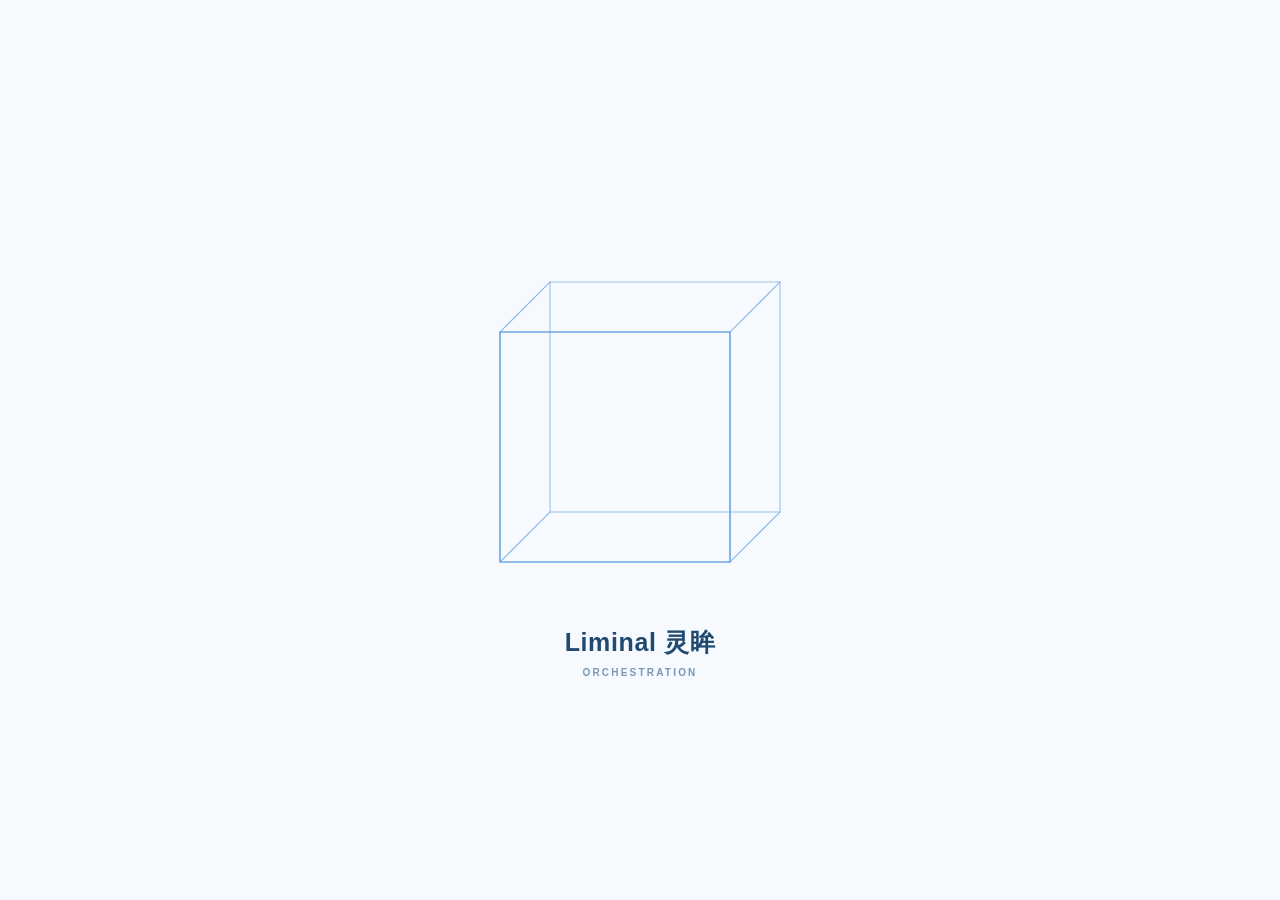
<file: cube-test.html>
<!doctype html>
<html lang="zh-CN">
<head>
  <meta charset="utf-8">
  <meta name="viewport" content="width=device-width, initial-scale=1">
  <title>Liminal 灵眸｜线性核心标识测试</title>
  <style>
    :root {
      color-scheme: light;
      --background: #f6f9fd;
      --ink: #204a70;
      --blue: 91, 157, 220;
    }

    * { box-sizing: border-box; }
    body {
      min-height: 100vh;
      margin: 0;
      display: grid;
      place-items: center;
      background: var(--background);
      font-family: "Microsoft YaHei", "PingFang SC", Arial, sans-serif;
      -webkit-font-smoothing: antialiased;
    }

    .test-mark {
      width: min(400px, calc(100vw - 28px));
      display: grid;
      justify-items: center;
      margin: 0;
    }

    .geometry {
      display: block;
      width: 100%;
      height: auto;
      overflow: visible;
    }

    .front {
      stroke: rgba(var(--blue), .82);
      stroke-width: 1.15;
    }
    .back {
      stroke: rgba(var(--blue), .32);
      stroke-width: 1.05;
    }
    .joins {
      stroke: rgba(var(--blue), .52);
      stroke-width: 1.05;
    }

    .core-rotator, .echo-rotator,
    .core-breath, .echo-breath {
      transform-box: view-box;
      transform-origin: 50% 50%;
    }
    .core-rotator { animation: spin 16s linear infinite; }
    .echo-rotator { animation: spin 24s linear infinite; animation-delay: -5s; }
    .core-breath { animation: corePulse 4s ease-in-out infinite; }
    .echo-breath { animation: echoPulse 4s ease-in-out infinite; }

    figcaption {
      position: relative;
      margin-top: 3px;
      text-align: center;
    }
    figcaption strong {
      display: block;
      color: var(--ink);
      font-size: 25px;
      font-weight: 700;
      letter-spacing: .025em;
      line-height: 1.4;
    }
    figcaption span {
      display: block;
      margin-top: 7px;
      color: #7798b5;
      font-size: 10px;
      font-weight: 700;
      letter-spacing: .22em;
    }

    @keyframes spin {
      to { transform: rotate(360deg); }
    }
    @keyframes corePulse {
      0%, 100% { transform: scale(.99); opacity: .88; filter: drop-shadow(0 0 2px rgba(145, 118, 215, .09)); }
      50% { transform: scale(1.01); opacity: 1; filter: drop-shadow(0 0 4px rgba(145, 118, 215, .18)); }
    }
    @keyframes echoPulse {
      0%, 100% { transform: scale(1.11); opacity: .13; }
      50% { transform: scale(1.13); opacity: .2; }
    }

    @media (prefers-reduced-motion: reduce) {
      .core-rotator, .echo-rotator, .core-breath, .echo-breath { animation: none; }
      .core-rotator { transform: rotate(-16deg); }
      .echo-rotator { transform: rotate(12deg); }
      .echo-breath { transform: scale(1.12); opacity: .16; }
    }
  </style>
</head>
<body>
  <figure class="test-mark" aria-label="Liminal 灵眸动态线框标识测试">
    <svg class="geometry" viewBox="0 0 400 400" role="img" aria-label="两个前后错位的方形轮廓与四条连接边组成的抽象线框标识">
      <defs>
        <g id="wire-mark" fill="none" stroke-linecap="round" stroke-linejoin="round">
          <path class="back" d="M110 60 H340 V290 H110 Z" />
          <path class="joins" d="M60 110 L110 60 M290 110 L340 60 M290 340 L340 290 M60 340 L110 290" />
          <path class="front" d="M60 110 H290 V340 H60 Z" />
        </g>
      </defs>
      <g class="echo-rotator" aria-hidden="true"><g class="echo-breath"><use href="#wire-mark" /></g></g>
      <g class="core-rotator"><g class="core-breath"><use href="#wire-mark" /></g></g>
    </svg>
    <figcaption><strong>Liminal 灵眸</strong><span>ORCHESTRATION</span></figcaption>
  </figure>
</body>
</html>
</file>
